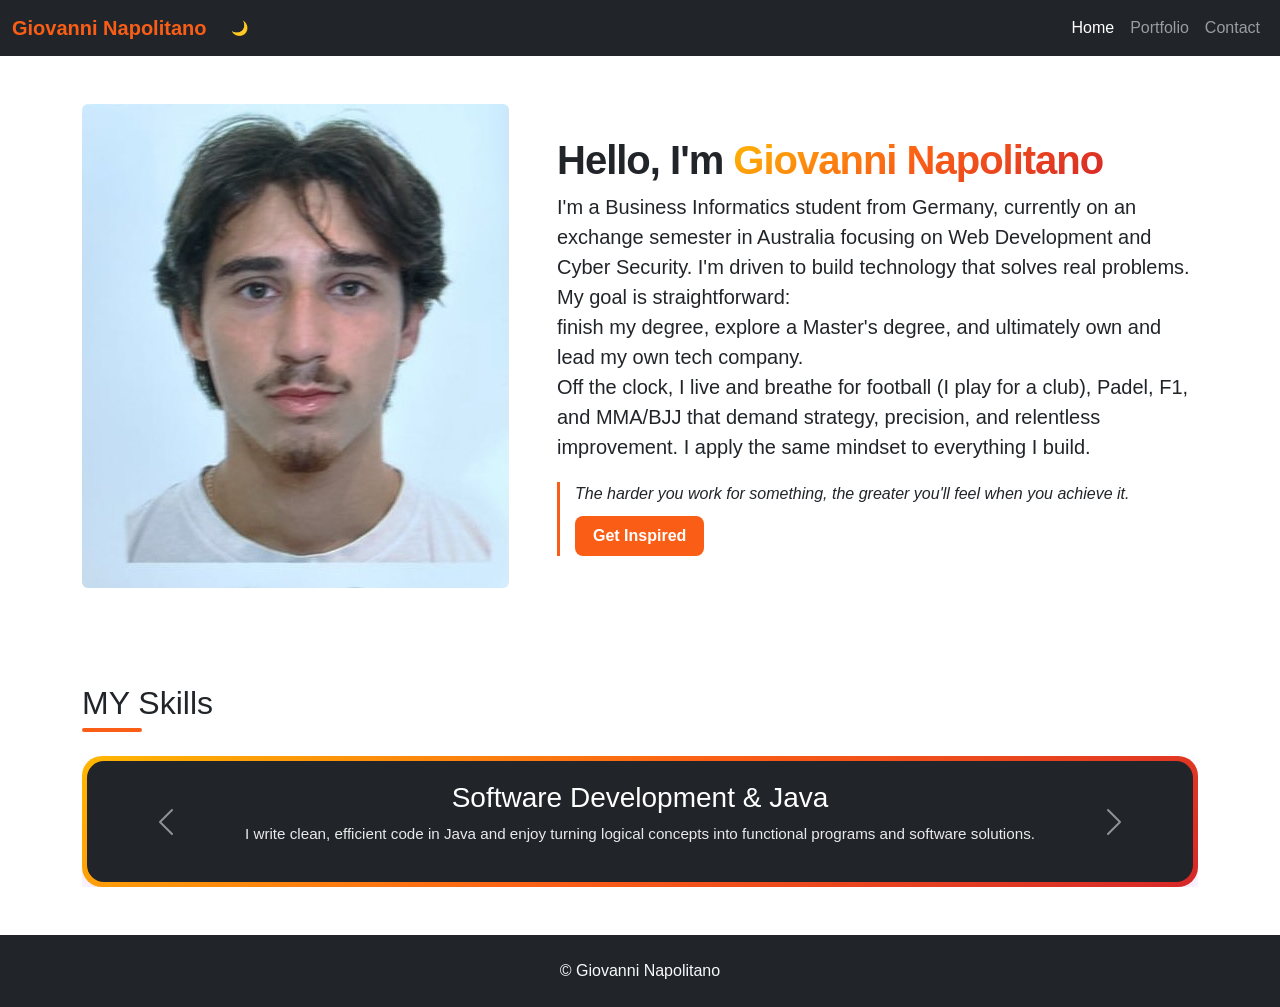
<file: index.html>
<!DOCTYPE html>
<html lang="en">

<head>
    <meta charset="UTF-8">
    <meta name="viewport" content="width=device-width, initial-scale=1.0">
    <title>MY Website</title>

    <link href="https://cdnjs.cloudflare.com/ajax/libs/bootstrap/5.3.0/css/bootstrap.min.css" rel="stylesheet">
    <link href="style.css" rel="stylesheet">
    <script src="script.js"></script>

</head>

<body>

    <nav class="navbar navbar-expand-sm navbar-dark bg-dark">
        <div class="container-fluid">
            <a class="navbar-brand" href="index.html">Giovanni Napolitano</a>
            <button class="navbar-toggler" type="button" data-bs-toggle="collapse" data-bs-target="#mynavbar">
                <span class="navbar-toggler-icon"></span>
            </button>
            <button id="theme-toggle" class="btn btn-sm" type="button" aria-label="Toggle dark mode">🌙</button>
            <div class="collapse navbar-collapse" id="mynavbar">
                <ul class="navbar-nav ms-auto">
                    <li class="nav-item">
                        <a class="nav-link active" href="index.html">Home</a>
                    </li>
                    <li class="nav-item">
                        <a class="nav-link " href="portfolio.html">Portfolio</a>
                    </li>
                    <li class="nav-item">
                        <a class="nav-link " href="contact.html">Contact</a>
                    </li>
                </ul>

            </div>
        </div>
    </nav>

    <section class="container py-5">
        <div class="row align-items-center g-4">
            <div class="col-md-5">
                <img src="ich.jpeg" alt="Giovanni Napolitano" class="img-fluid rounded">
            </div>
            <div class="col-md-7">
                <h1>Hello, I'm <span class="name-highlight">Giovanni Napolitano</span></h1>
                <p class="lead">I'm a Business Informatics student from Germany, currently on an exchange semester in
                    Australia focusing on Web Development and Cyber Security. I'm driven to build technology that solves
                    real problems. <br> My goal is
                    straightforward: <br>
                    finish my degree, explore a Master's degree, and ultimately own and lead my own
                    tech company. <br>
                    Off the clock, I live and breathe for football (I play for a club), Padel, F1, and
                    MMA/BJJ that demand strategy, precision, and relentless improvement. I apply the same mindset to
                    everything I build.</p>
                <div class="quote-box">
                    <blockquote id="quote-display" class="quote-text">Need a boost? Click below for some inspiration.
                    </blockquote>
                    <button id="quote-btn" class="btn quote-btn">Get Inspired</button>
                </div>
            </div>



        </div>
    </section>

    <script src="https://cdnjs.cloudflare.com/ajax/libs/bootstrap/5.3.0/js/bootstrap.bundle.min.js"></script>
    <section class="container py-5">
        <h2 class="mb-4">MY Skills</h2>
        <div id="demo" class="carousel slide" data-bs-ride="carousel">
            <!-- The slideshow/carousel -->
            <div class="carousel-inner">
                <div class="carousel-item active">
                    <div class="orange-card">
                        <div class="card-content">
                            <h3>Software Development & Java</h3>
                            <p>I write clean, efficient code in Java and enjoy turning logical concepts into functional
                                programs
                                and software solutions.</p>
                        </div>
                    </div>
                </div>
                <div class="carousel-item">
                    <div class="orange-card">
                        <div class="card-content">
                            <h3>Problem Solving & Algorithm Design</h3>
                            <p>I break down complex technical challenges into manageable components to build structured
                                and
                                reliable algorithms.</p>
                        </div>
                    </div>
                </div>
                <div class="carousel-item">
                    <div class="orange-card">
                        <div class="card-content">
                            <h3>Travel & Exploration</h3>
                            <p>I love exploring new places and immersing myself in different cultures to broaden my
                                perspective
                                and gain new insights.</p>
                        </div>
                    </div>
                </div>
            </div>

            <!-- Left and right controls/icons -->
            <button class="carousel-control-prev" type="button" data-bs-target="#demo" data-bs-slide="prev">
                <span class="carousel-control-prev-icon"></span>
            </button>
            <button class="carousel-control-next" type="button" data-bs-target="#demo" data-bs-slide="next">
                <span class="carousel-control-next-icon"></span>
            </button>
        </div>
    </section>

    <footer class="text-center py-4 bg-dark text-light">
        <p class="mb-0">&copy; Giovanni Napolitano</p>
    </footer>

</body>

</html>
</file>
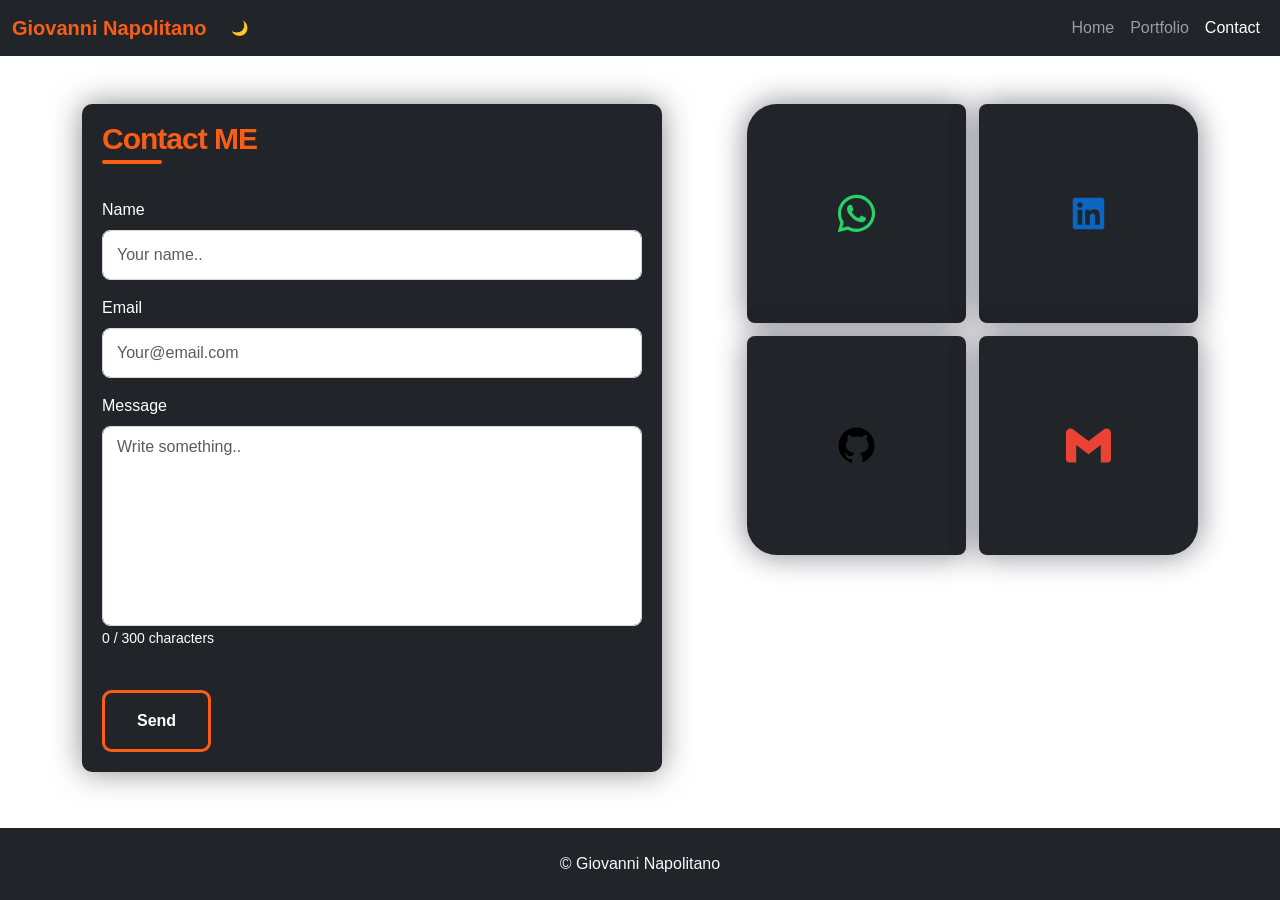
<file: contact.html>
<!DOCTYPE html>
<html lang="en">

<head>
    <meta charset="UTF-8">
    <meta name="viewport" content="width=device-width, initial-scale=1.0">
    <title>MY Contact</title>
    <link href="https://cdnjs.cloudflare.com/ajax/libs/bootstrap/5.3.0/css/bootstrap.min.css" rel="stylesheet">
    <link href="style.css" rel="stylesheet">
    <script src="script.js"></script>

</head>

<body>
    <!-- Navigation Bar -->
    <nav class="navbar navbar-expand-sm navbar-dark bg-dark">
        <div class="container-fluid">
            <a class="navbar-brand" href="index.html">Giovanni Napolitano</a>
            <button class="navbar-toggler" type="button" data-bs-toggle="collapse" data-bs-target="#mynavbar">
                <span class="navbar-toggler-icon"></span>
            </button>
            <button id="theme-toggle" class="btn btn-sm" type="button" aria-label="Toggle dark mode">🌙</button>
            <div class="collapse navbar-collapse" id="mynavbar">
                <ul class="navbar-nav ms-auto">
                    <li class="nav-item">
                        <a class="nav-link " href="index.html">Home</a>
                    </li>
                    <li class="nav-item">
                        <a class="nav-link " href="portfolio.html">Portfolio</a>
                    </li>
                    <li class="nav-item">
                        <a class="nav-link active" href="contact.html">Contact</a>
                    </li>
                </ul>

            </div>
        </div>
    </nav>

    <!-- Contact Section -->
    <section class="container py-5">


        <div class="row g-4">
            <div class="col-md-7">
                <div>


                    <form class="contact-form" novalidate>
                        <h2 id="contact-title" class="mb-4">Contact ME</h2>

                        <div class="contact-content ">

                            <div class="mb-3">
                                <label for="name" class="form-label">Name</label>
                                <input type="text" class="form-control" id="name" placeholder="Your name.." required>
                            </div>
                            <div class="mb-3">
                                <label for="email" class="form-label">Email</label>
                                <input type="email" class="form-control" id="email" name="email"
                                    placeholder="Your@email.com" required>
                            </div>



                            <div class="mb-3">
                                <label for="message" class="form-label">Message</label>
                                <textarea class="textarea form-control" id="message" name="message" placeholder="Write something.."
                                    style="height:200px" maxlength="300" required></textarea>
                                <small id="char-counter" class="form-text">0 / 300 characters</small>
                            </div>
                            <div id="form-success" class="form-success" role="status"></div>


                            <button type="submit" class="contact-button">
                                <span class="circle1"></span>
                                <span class="circle2"></span>
                                <span class="circle3"></span>
                                <span class="circle4"></span>
                                <span class="circle5"></span>
                                <span class="text">Send</span>
                            </button>
                        </div>
                    </form>

                </div>
            </div>



            <!-- Contact Information -->
            <div class="social-grid col-md-5">
                <div class="up">
                    <a href="https://wa.me/4915167261476" target="_blank" class="card1">
                        <svg width="45" height="45" viewBox="0 0 24 24" xmlns="http://www.w3.org/2000/svg"
                            class="whatsapp">
                            <path
                                d="M19.001 4.908A9.817 9.817 0 0 0 11.992 2C6.534 2 2.085 6.448 2.08 11.908c0 1.748.458 3.45 1.321 4.956L2 22l5.255-1.377a9.916 9.916 0 0 0 4.737 1.206h.005c5.46 0 9.908-4.448 9.913-9.913A9.872 9.872 0 0 0 19 4.908h.001ZM11.992 20.15A8.216 8.216 0 0 1 7.797 19l-.3-.18-3.117.818.833-3.041-.196-.314a8.2 8.2 0 0 1-1.258-4.381c0-4.533 3.696-8.23 8.239-8.23a8.2 8.2 0 0 1 5.825 2.413 8.196 8.196 0 0 1 2.41 5.825c-.006 4.55-3.702 8.24-8.24 8.24Zm4.52-6.167c-.247-.124-1.463-.723-1.692-.808-.228-.08-.394-.123-.556.124-.166.246-.641.808-.784.969-.143.166-.29.185-.537.062-.247-.125-1.045-.385-1.99-1.23-.738-.657-1.232-1.47-1.38-1.716-.142-.247-.013-.38.11-.504.11-.11.247-.29.37-.432.126-.143.167-.248.248-.413.082-.167.043-.31-.018-.433-.063-.124-.557-1.345-.765-1.838-.2-.486-.404-.419-.557-.425-.142-.009-.309-.009-.475-.009a.911.911 0 0 0-.661.31c-.228.247-.864.845-.864 2.067 0 1.22.888 2.395 1.013 2.56.122.167 1.742 2.666 4.229 3.74.587.257 1.05.408 1.41.523.595.19 1.13.162 1.558.1.475-.072 1.464-.6 1.673-1.178.205-.58.205-1.075.142-1.18-.061-.104-.227-.165-.475-.29Z">
                            </path>
                        </svg>
                    </a>
                    <a href="https://www.linkedin.com/in/giovanni-napolitano-344971377" target="_blank" class="card2">
                        <svg class="linkedin" width="45" height="45" xmlns="http://www.w3.org/2000/svg"
                            viewBox="0 0 640 640">
                            <path
                                d="M512 96L127.9 96C110.3 96 96 110.5 96 128.3L96 511.7C96 529.5 110.3 544 127.9 544L512 544C529.6 544 544 529.5 544 511.7L544 128.3C544 110.5 529.6 96 512 96zM231.4 480L165 480L165 266.2L231.5 266.2L231.5 480L231.4 480zM198.2 160C219.5 160 236.7 177.2 236.7 198.5C236.7 219.8 219.5 237 198.2 237C176.9 237 159.7 219.8 159.7 198.5C159.7 177.2 176.9 160 198.2 160zM480.3 480L413.9 480L413.9 376C413.9 351.2 413.4 319.3 379.4 319.3C344.8 319.3 339.5 346.3 339.5 374.2L339.5 480L273.1 480L273.1 266.2L336.8 266.2L336.8 295.4L337.7 295.4C346.6 278.6 368.3 260.9 400.6 260.9C467.8 260.9 480.3 305.2 480.3 362.8L480.3 480z">
                            </path>
                        </svg>
                    </a>
                </div>
                <div class="down">
                    <a href="https://github.com/giovanninpt" target="_blank" class="card3">
                        <svg class="github" width="45" height="45" viewBox="0 0 30 30"
                            xmlns="http://www.w3.org/2000/svg">
                            <path
                                d="M15,3C8.373,3,3,8.373,3,15c0,5.623,3.872,10.328,9.092,11.63C12.036,26.468,12,26.28,12,26.047v-2.051 c-0.487,0-1.303,0-1.508,0c-0.821,0-1.551-0.353-1.905-1.009c-0.393-0.729-0.461-1.844-1.435-2.526 c-0.289-0.227-0.069-0.486,0.264-0.451c0.615,0.174,1.125,0.596,1.605,1.222c0.478,0.627,0.703,0.769,1.596,0.769 c0.433,0,1.081-0.025,1.691-0.121c0.328-0.833,0.895-1.6,1.588-1.962c-3.996-0.411-5.903-2.399-5.903-5.098 c0-1.162,0.495-2.286,1.336-3.233C9.053,10.647,8.706,8.73,9.435,8c1.798,0,2.885,1.166,3.146,1.481C13.477,9.174,14.461,9,15.495,9 c1.036,0,2.024,0.174,2.922,0.483C18.675,9.17,19.763,8,21.565,8c0.732,0.731,0.381,2.656,0.102,3.594 c0.836,0.945,1.328,2.066,1.328,3.226c0,2.697-1.904,4.684-5.894,5.097C18.199,20.49,19,22.1,19,23.313v2.734 c0,0.104-0.023,0.179-0.035,0.268C23.641,24.676,27,20.236,27,15C27,8.373,21.627,3,15,3z">
                            </path>
                        </svg>
                    </a>
                    <a href="mailto:g.napolitano26@students.icms.edu.au" class="card4">
                        <svg role="img" class="gmail" width="45" height="45" viewBox="0 0 24 24"
                            xmlns="http://www.w3.org/2000/svg">
                            <path
                                d="M24 5.457v13.909c0 .904-.732 1.636-1.636 1.636h-3.819V11.73L12 16.64l-6.545-4.91v9.273H1.636A1.636 1.636 0 0 1 0 19.366V5.457c0-2.023 2.309-3.178 3.927-1.964L5.455 4.64 12 9.548l6.545-4.91 1.528-1.145C21.69 2.28 24 3.434 24 5.457z">
                            </path>
                        </svg>
                    </a>
                </div>
            </div>


        </div>
    </section>


    <script src="https://cdnjs.cloudflare.com/ajax/libs/bootstrap/5.3.0/js/bootstrap.bundle.min.js"></script>
    <footer class="text-center py-4 bg-dark text-light">
        <p class="mb-0">&copy; Giovanni Napolitano</p>
    </footer>
</body>

</html>
</file>
<file: style.css>
:root {
    --primary-color: #fa5e16;
    --font-main: 'Segoe UI', sans-serif;
}

body {
    font-family: var(--font-main);
    min-height: 100vh;
    display: flex;
    flex-direction: column;
}

h1 {
    font-weight: 800;
    letter-spacing: -1px;
}

h2 {
    position: relative;
    display: inline-block;
    padding-bottom: 10px;
}

h2::after {
    content: "";
    position: absolute;
    left: 0;
    bottom: 0;
    width: 60px;
    height: 4px;
    background-color: var(--primary-color);
    border-radius: 2px;
}

.navbar-brand {
    color: var(--primary-color) !important;
    font-weight: 700;
}


section {
    flex: 1;
}

.name-highlight {
    background: linear-gradient(144deg, #ffb703, var(--primary-color) 50%, #d62828);
    -webkit-background-clip: text;
    background-clip: text;
    color: transparent;
}

.football-titel::after {
    content: " ⚽️";
}

.bjj-titel::after {
    content: " 🥋";
}

.f1-titel::after {
    content: " 🏁";
}

/* Quote generator */
.quote-box {
    margin-top: 20px;
    padding-left: 15px;
    border-left: 3px solid var(--primary-color);
}

.quote-text {
    font-style: italic;
    margin-bottom: 10px;
}

.quote-btn {
    background-color: var(--primary-color);
    color: white;
    border: none;
    border-radius: 8px;
    padding: 8px 18px;
    font-weight: 600;
    transition: transform 0.2s ease;
}

.quote-btn:hover {
    transform: scale(1.05);
    color: white;
    background-color: var(--primary-color);
}
/* Quote generator over */

/* Character counter */
.char-counter-warning {
    color: #d62828;
    font-weight: 600;
}
/* Character counter over */




/* slideshow/carousel  */

.orange-card {
    width: 100%;
    height: auto;
    border-radius: 20px;
    padding: 5px;
    box-shadow: rgba(151, 65, 252, 0.2) 0 15px 30px -5px;
    background-image: linear-gradient(144deg, #ffb703, var(--primary-color) 50%, #d62828);
    transition: transform 0.3s ease, box-shadow 0.3s ease;

}

.orange-card:hover {
    transform: scale(1.05);
    box-shadow: 0 10px 25px rgba(0, 0, 0, 0.15);
}

.orange-card .card-content {
    text-align: left;
    padding: 20px;
    background: #212529;
    border-radius: 17px;
    width: 100%;
    height: 100%;
    color: white;
}

.orange-card .card-content p {
    line-height: 1.5;
    font-size: 0.95rem;
    opacity: 0.9;
}

.orange-card .card-content h5 {
    margin-bottom: 12px;
}

.carousel-item .card-content {
   text-align: center;
}

.carousel-item .orange-card:hover {
    transform: none;
    box-shadow: rgba(151, 65, 252, 0.2) 0 15px 30px -5px;
}

.contact-form label,
.contact-form .form-text {
    color: #fff;
}

.contact-form .form-text.char-counter-warning {
    color: #ff6b6b;
}

/* slideshow/carousel over */

/* Interests Button */
.interests-btn {
    width: 150px;
    height: 60px;
    border: 3px solid var(--primary-color);
    border-radius: 45px;
    transition: all 0.3s;
    cursor: pointer;
    background: white;
    font-size: 1.2em;
    font-weight: 550;
    margin-bottom: 20px;
}

.interests-btn:hover {
    background: var(--primary-color);
    color: white;
    font-size: 1.5em;
}

/* interests button over */

/* Contact Card */
.contact-form {
    position: relative;
    display: flex;
    align-items: flex-start;
    flex-direction: column;
    gap: 10px;
    max-width: 580px;
    width: 100%;
    background-color: #212529;
    padding: 20px;
    border-radius: 10px;
    box-shadow: 0 0 30px 0 rgba(27, 26, 26, 0.5);
}

h2#contact-title {
    color: var(--primary-color);
    font-size: 30px;
    font-weight: 600;
    letter-spacing: -1px;
    line-height: 30px;
    display: flex;
    align-items: center;
    justify-content: center;
}

.contact-content {
    width: 100%;
}

.contact-form .form-control {
    outline: 0;
    border: 1px solid rgb(219, 213, 213);
    padding: 8px 14px;
    border-radius: 8px;
    width: 100%;
    height: 50px;
}

.contact-form .form-control.is-invalid {
    border-color: #dc3545;
    padding-right: 2.5rem;
}

.contact-form textarea {
    border-radius: 8px;
    height: 100px;
    width: 100%;
    resize: none;
    outline: 0;
    padding: 8px 14px;
    border: 1px solid rgb(219, 213, 213);
}


/* Contact Button */

.contact-button {
  font-family: Arial, Helvetica, sans-serif;
  font-weight: bold;
  color: white;
  background-color:#212529;
  padding: 1em 2em;
  border: 3px solid var(--primary-color);
  border-radius: .6rem;
  position: relative;
  cursor: pointer;
  overflow: hidden;
}

.contact-button span:not(:nth-child(6)) {
  position: absolute;
  left: 50%;
  top: 50%;
  transform: translate(-50%, -50%);
  height: 30px;
  width: 30px;
  background-color: var(--primary-color);
  border-radius: 50%;
  transition: .6s ease;
}

.contact-button span:nth-child(6) {
  position: relative;
}

.contact-button span:nth-child(1) {
  transform: translate(-3.3em, -4em);
}

.contact-button span:nth-child(2) {
  transform: translate(-6em, 1.3em);
}

.contact-button span:nth-child(3) {
  transform: translate(-.2em, 1.8em);
}

.contact-button span:nth-child(4) {
  transform: translate(3.5em, 1.4em);
}

.contact-button span:nth-child(5) {
  transform: translate(3.5em, -3.8em);
}

.contact-button:hover span:not(:nth-child(6)) {
  transform: translate(-50%, -50%) scale(4);
  transition: 1.5s ease;
}
  
/* contact button over  */

/* Contact Card over */

.form-success {
    color: #4caf50;
    font-weight: 600;
    min-height: 1.5em;
}


/* social grid */
.social-grid {
    display: flex;
    flex-direction: column;
    gap: 0.8em;
}

.up,
.down {
    display: flex;
    flex-direction: row;
    gap: 0.8em;
    width: 100%;
}

.up >a,
.down >a {
    flex: 1;
}

.card1,
.card2,
.card3,
.card4 {
    width: 100%;
    max-width: 300px;
    height: auto;
    aspect-ratio: 1;
    display: flex;
    align-items: center;
    justify-content: center;
    outline: none;
    border: none;
    text-decoration: none;
    background: #212529;;
    box-shadow: rgba(50, 50, 93, 0.25) 0px 0px 30px 0px, rgba(0, 0, 0, 0.3) 0px 0px 30px 0px;
    transition: 0.2s ease-in-out;
}

.card1 {
    border-radius: 30px 8px 8px 8px;
}

.card2 {
    border-radius: 8px 30px 8px 8px;
}

.card3 {
    border-radius: 8px 8px 8px 30px;
}

.card4 {
    border-radius: 8px 8px 30px 8px;
}


.whatsapp {
    fill: #25D366;
}

.linkedin {
    fill: #0A66C2;
}

.gmail {
    fill: #EA4335;
}

.card1:hover {
    background-color: #25D366;
    scale: 1.1;
}

.card1:hover .whatsapp {
    fill: white;
}

.card2:hover {
    background-color: #0A66C2;
    scale: 1.1;
}

.card2:hover .linkedin {
    fill: white;
}

.card3:hover {
    background-color: black;
    scale: 1.1;
}

.card3:hover .github {
    fill: white;
}

.card4:hover {
    background-color: #EA4335;
    scale: 1.1;
}

.card4:hover .gmail {
    fill: white;
}

/* social grid over  */


/* Theme toggle */
body.dark-mode {
    background-color: #121212;
    color: #f1f1f1;
}

body.dark-mode .orange-card .card-content {
    background: #000;
}
/* Theme toggle over */


@media (max-width: 576px) {
    h1 {
        font-size: 1.8rem;
    }
}
</file>
